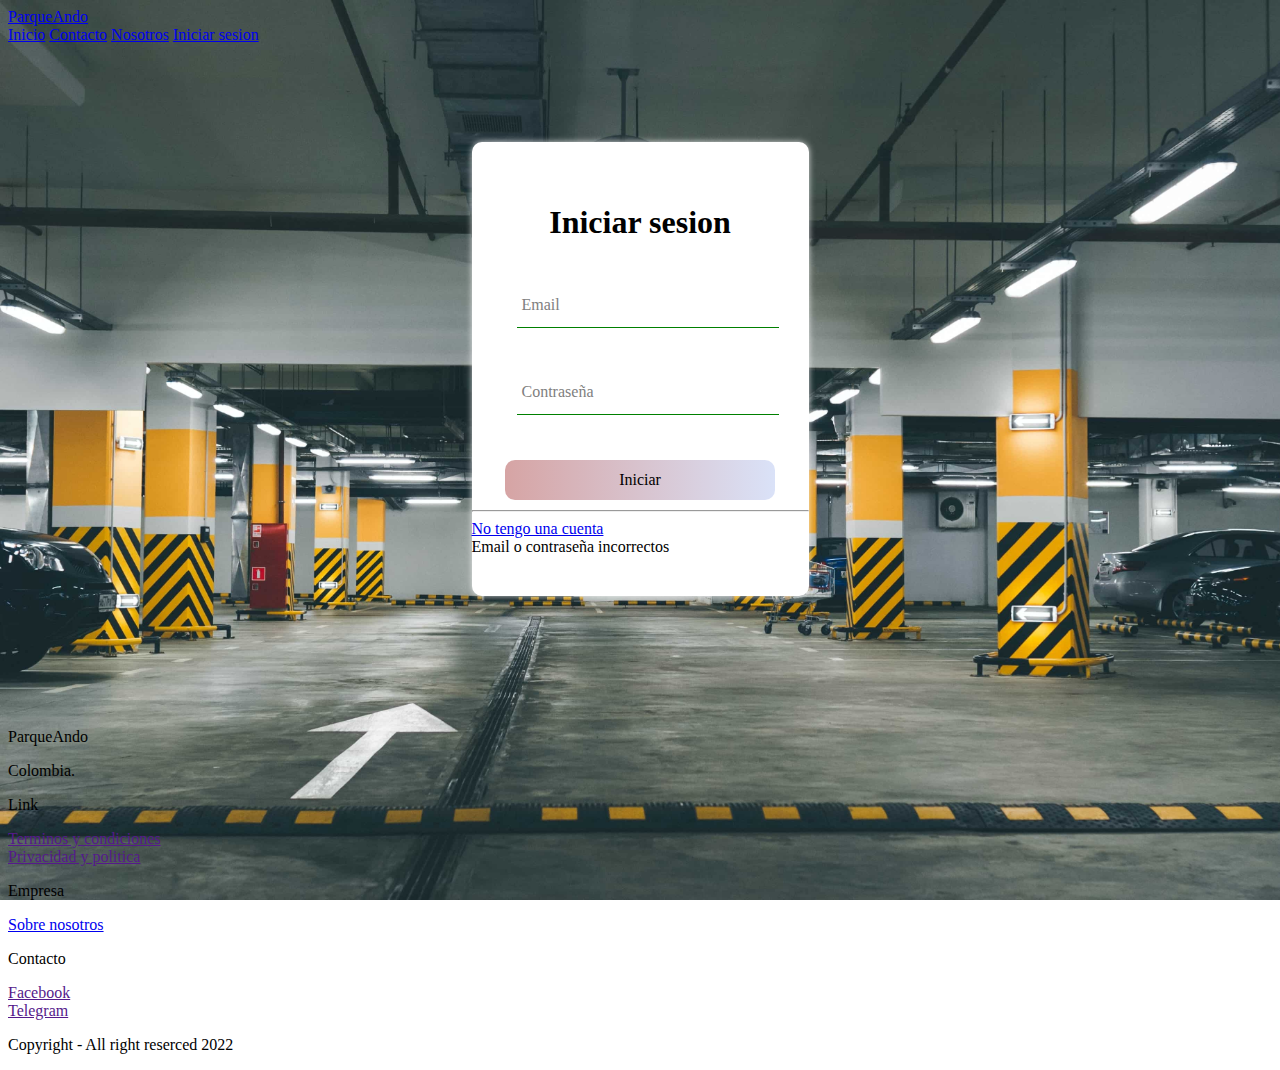
<file: ParqueAndo/src/main/webapp/iniciar_sesion.html>
<!DOCTYPE html>
<html lang="es">
    <head>
        <title>Registro</title>
        <meta charset="UTF-8" />
        <meta http-equiv="X-UA-Compatible" content="IE=edge" />
        <meta name="viewport" content="width=device-width, initial-scale=1.0" />
        <script src="https://code.jquery.com/jquery-3.3.1.js"></script>
        <!-- Agrego el script javascript.js -->       
        <script src="js/index.js"></script>
        <link
            href="https://cdn.jsdelivr.net/npm/bootstrap@5.0.2/dist/css/bootstrap.min.css"
            rel="stylesheet"
            integrity="sha384-EVSTQN3/azprG1Anm3QDgpJLIm9Nao0Yz1ztcQTwFspd3yD65VohhpuuCOmLASjC"
            crossorigin="anonymous"
            />
        <script
            src="https://cdn.jsdelivr.net/npm/@popperjs/core@2.9.2/dist/umd/popper.min.js"
            integrity="sha384-IQsoLXl5PILFhosVNubq5LC7Qb9DXgDA9i+tQ8Zj3iwWAwPtgFTxbJ8NT4GN1R8p"
            crossorigin="anonymous"
        ></script>
        <script
            src="https://cdn.jsdelivr.net/npm/bootstrap@5.0.2/dist/js/bootstrap.min.js"
            integrity="sha384-cVKIPhGWiC2Al4u+LWgxfKTRIcfu0JTxR+EQDz/bgldoEyl4H0zUF0QKbrJ0EcQF"
            crossorigin="anonymous"
        ></script>
        <link rel="icon" href="img/aparcamiento.png" />
        <link rel="stylesheet" href="css/iniciar_sesion.css" />
        
        
    </head>
    <body>
        <!--Encabezado-->
        <div>
            <nav class="navbar navbar-expand-lg bg-dark navbar-dark">
                <div class="container-fluid">
                    <a class="navbar-brand" href="index.html">ParqueAndo</a>
                    <div class="collapse navbar-collapse" id="navbarNavAltMarkup">
                        <div class="navbar-nav ms-auto">
                            <a class="nav-link active" aria-current="page" href="index.html"
                               >Inicio</a
                            >
                            <a class="nav-link active" aria-current="page" href="#"
                               >Contacto</a
                            >
                            <a class="nav-link active" aria-current="page" href="nosotros.html"
                               >Nosotros</a
                            >
                            <a
                                class="nav-link active"
                                aria-current="page"
                                href="iniciar_sesion.html"
                                >Iniciar sesion</a
                            >
                        </div>
                    </div>
                </div>
            </nav>
        </div>
        <div class="container">
            <div class="row">

                <form action="" method="post" id="form">
                    <div class="form">
                        <h1>Iniciar sesion</h1>
                        <div class="grupo">
                            <input type="email" name=" " id="email" required />
                            <span class="barra"></span>
                            <label for="">Email</label>
                        </div>
                        <div class="grupo">
                            <input type="password" name=" " id="contrasena" required />
                            <span class="barra"></span>
                            <label for="">Contraseña</label>
                        </div>
                        <button type="submit" >Iniciar</button>
                        <hr />
                        <a class="nav-link active text-center" aria-current="page" href="registro_persona.html">No tengo una cuenta</a>

                    </div>
                <!--Mensaje de error al ingresar credenciales incorrectas-->
                <div id="login-error" class="alert alert-danger d-none" role="alert">Email o contraseña incorrectos</div>
                </form>
                 
            </div>
            
        </div>

        <br />
        <!-- =======  fin de formulario ======= -->

        <!-- =======  Pie de pagina ======= -->
        <div class="container-fluid">
            <div
                class="row p-5 pb-2 bg-dark text-white"
                style="background-image: url(https://images.unsplash.com/photo-1618022325802-7e5e732d97a1?ixlib=rb-1.2.1&ixid=MnwxMjA3fDB8MHxwaG90by1wYWdlfHx8fGVufDB8fHx8&auto=format&fit=crop&w=448&q=80);";>
                <div class="col-xs12 col-md-6 col-lg-3">
                    <p class="h3">ParqueAndo</p>
                    <p class="text-secondary">Colombia.</p>
                </div>
                <div class="col-xs12 col-md-6 col-lg-3">
                    <p class="h5 mb-3">Link</p>
                    <div class="mb-2">
                        <a class="text-secondary text-decoration-none" href=""
                           >Terminos y condiciones</a
                        >
                    </div>
                    <div class="mb-2">
                        <a class="text-secondary text-decoration-none" href=""
                           >Privacidad y politica</a
                        >
                    </div>
                </div>
                <div class="col-xs12 col-md-6 col-lg-3">
                    <p class="h5">Empresa</p>
                    <div class="mb-2">
                        <a class="text-secondary text-decoration-none" href="nosotros.html"
                           >Sobre nosotros</a
                        >
                    </div>
                </div>
                <div class="col-xs12 col-md-6 col-lg-3">
                    <p class="h5">Contacto</p>
                    <div class="mb-3">
                        <a class="text-secondary text-decoration-none" href="">Facebook</a>
                    </div>
                    <div class="mb-2">
                        <a class="text-secondary text-decoration-none" href="">Telegram</a>
                    </div>
                </div>
                <div class="col-xs-12 pt-4">
                    <p class="text-white text-center">
                        Copyright - All right reserced 2022
                    </p>
                </div>
            </div>
        </div>

        <!--Fin de pie de pagina-->
    </body>
</html>
</file>
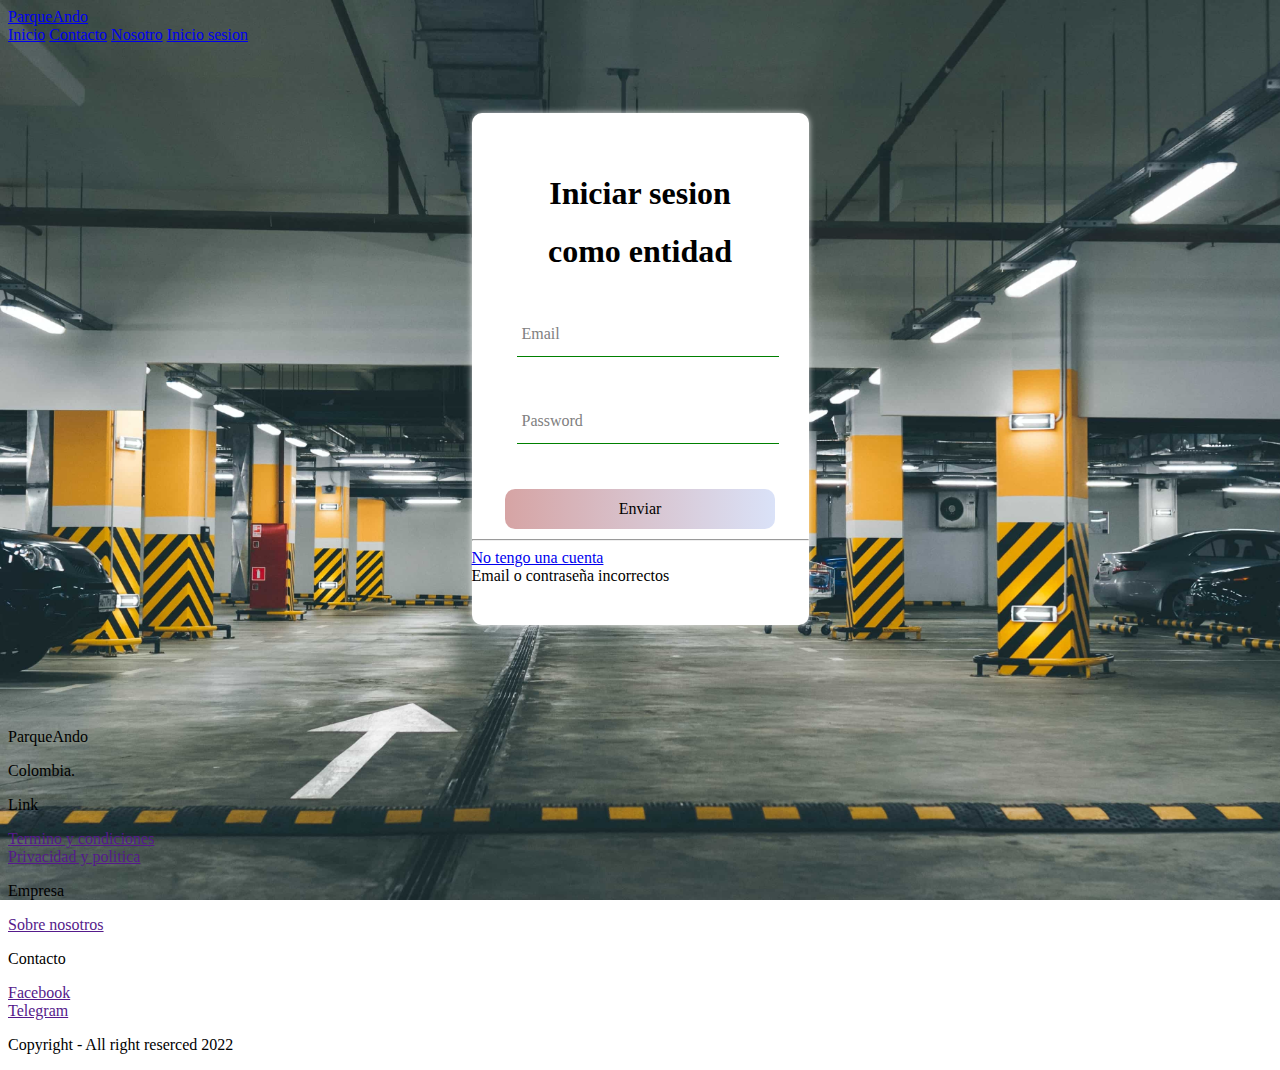
<file: ParqueAndo/src/main/webapp/iniciar_sesion_entidad.html>
<!DOCTYPE html>
<html lang="es">
    <head>
        <title>Registro</title>
        <meta charset="UTF-8" />
        <meta http-equiv="X-UA-Compatible" content="IE=edge" />
        <meta name="viewport" content="width=device-width, initial-scale=1.0" />
        <script src="https://code.jquery.com/jquery-3.3.1.js"></script>
        <!-- Agrego el script javascript.js -->       
        <script src="js/index.js"></script>
        <link
            href="https://cdn.jsdelivr.net/npm/bootstrap@5.0.2/dist/css/bootstrap.min.css"
            rel="stylesheet"
            integrity="sha384-EVSTQN3/azprG1Anm3QDgpJLIm9Nao0Yz1ztcQTwFspd3yD65VohhpuuCOmLASjC"
            crossorigin="anonymous"
            />
        <script
            src="https://cdn.jsdelivr.net/npm/@popperjs/core@2.9.2/dist/umd/popper.min.js"
            integrity="sha384-IQsoLXl5PILFhosVNubq5LC7Qb9DXgDA9i+tQ8Zj3iwWAwPtgFTxbJ8NT4GN1R8p"
            crossorigin="anonymous"
        ></script>
        <script
            src="https://cdn.jsdelivr.net/npm/bootstrap@5.0.2/dist/js/bootstrap.min.js"
            integrity="sha384-cVKIPhGWiC2Al4u+LWgxfKTRIcfu0JTxR+EQDz/bgldoEyl4H0zUF0QKbrJ0EcQF"
            crossorigin="anonymous"
        ></script>

        <link rel="icon" href="img/aparcamiento.png" />
        <link rel="stylesheet" href="css/iniciar_sesion_entidad.css" />
       
    </head>
    <body>
        <!--Encabezado-->
        <div>
            <nav class="navbar navbar-expand-lg bg-dark navbar-dark">
                <div class="container-fluid">
                    <a class="navbar-brand" href="index.html">ParqueAndo</a>
                    <div class="collapse navbar-collapse" id="navbarNavAltMarkup">
                        <div class="navbar-nav ms-auto">
                            <a class="nav-link active" aria-current="page" href="index.html"
                               >Inicio</a
                            >
                            <a class="nav-link active" aria-current="page" href="#"
                               >Contacto</a
                            >
                            <a class="nav-link active" aria-current="page" href="#"
                               >Nosotro</a
                            >
                            <a
                                class="nav-link active"
                                aria-current="page"
                                href="iniciar_sesion_entidad.html"
                                >Inicio sesion</a
                            >
                        </div>
                    </div>
                </div>
            </nav>
        </div>
        <!--Inicio del formulario-->
        <div class="container">
            <div class="row">
                <form action="" method="post" id="form">
                    <div class="form">
                        <h1>Iniciar sesion </h1>
                        <h1>como entidad</h1>
                        <div class="grupo">
                            <input type="email" name=" " id="name" required />
                            <span class="barra"></span>
                            <label for="">Email</label>
                        </div>
                        <div class="grupo">
                            <input type="password" name=" " id="name" required />
                            <span class="barra"></span>
                            <label for="">Password</label>
                        </div>
                        <button type="submit ">Enviar</button>
                        <hr />
                        <a
                            class="nav-link active text-center"
                            aria-current="page"
                            href="registro_entidad.html"
                            >No tengo una cuenta</a
                        >
                    </div>
                    <div id="login-error" class="alert alert-danger d-none" role="alert">Email o contraseña incorrectos</div>
                </form>
            </div>
        </div>
        <br />
        <!-- =======  fin de formulario ======= -->

        <!-- =======  Pie de pagina ======= -->
        <div class="container-fluid">
            <div
                class="row p-5 pb-2 bg-dark text-white"
                style="background-image: url(https://images.unsplash.com/photo-1618022325802-7e5e732d97a1?ixlib=rb-1.2.1&ixid=MnwxMjA3fDB8MHxwaG90by1wYWdlfHx8fGVufDB8fHx8&auto=format&fit=crop&w=448&q=80);">
                <div class="col-xs12 col-md-6 col-lg-3">
                    <p class="h3">ParqueAndo</p>
                    <p class="text-secondary">Colombia.</p>
                </div>
                <div class="col-xs12 col-md-6 col-lg-3">
                    <p class="h5 mb-3">Link</p>
                    <div class="mb-2">
                        <a class="text-secondary text-decoration-none" href=""
                           >Termino y condiciones</a
                        >
                    </div>
                    <div class="mb-2">
                        <a class="text-secondary text-decoration-none" href=""
                           >Privacidad y politica</a
                        >
                    </div>
                </div>
                <div class="col-xs12 col-md-6 col-lg-3">
                    <p class="h5">Empresa</p>
                    <div class="mb-2">
                        <a class="text-secondary text-decoration-none" href=""
                           >Sobre nosotros</a
                        >
                    </div>
                </div>
                <div class="col-xs12 col-md-6 col-lg-3">
                    <p class="h5">Contacto</p>
                    <div class="mb-3">
                        <a class="text-secondary text-decoration-none" href="">Facebook</a>
                    </div>
                    <div class="mb-2">
                        <a class="text-secondary text-decoration-none" href="">Telegram</a>
                    </div>
                </div>
                <div class="col-xs-12 pt-4">
                    <p class="text-white text-center">
                        Copyright - All right reserced 2022
                    </p>
                </div>
            </div>
        </div>

        <!--Fin de pie de pagina-->
    </body>
</html>
</file>
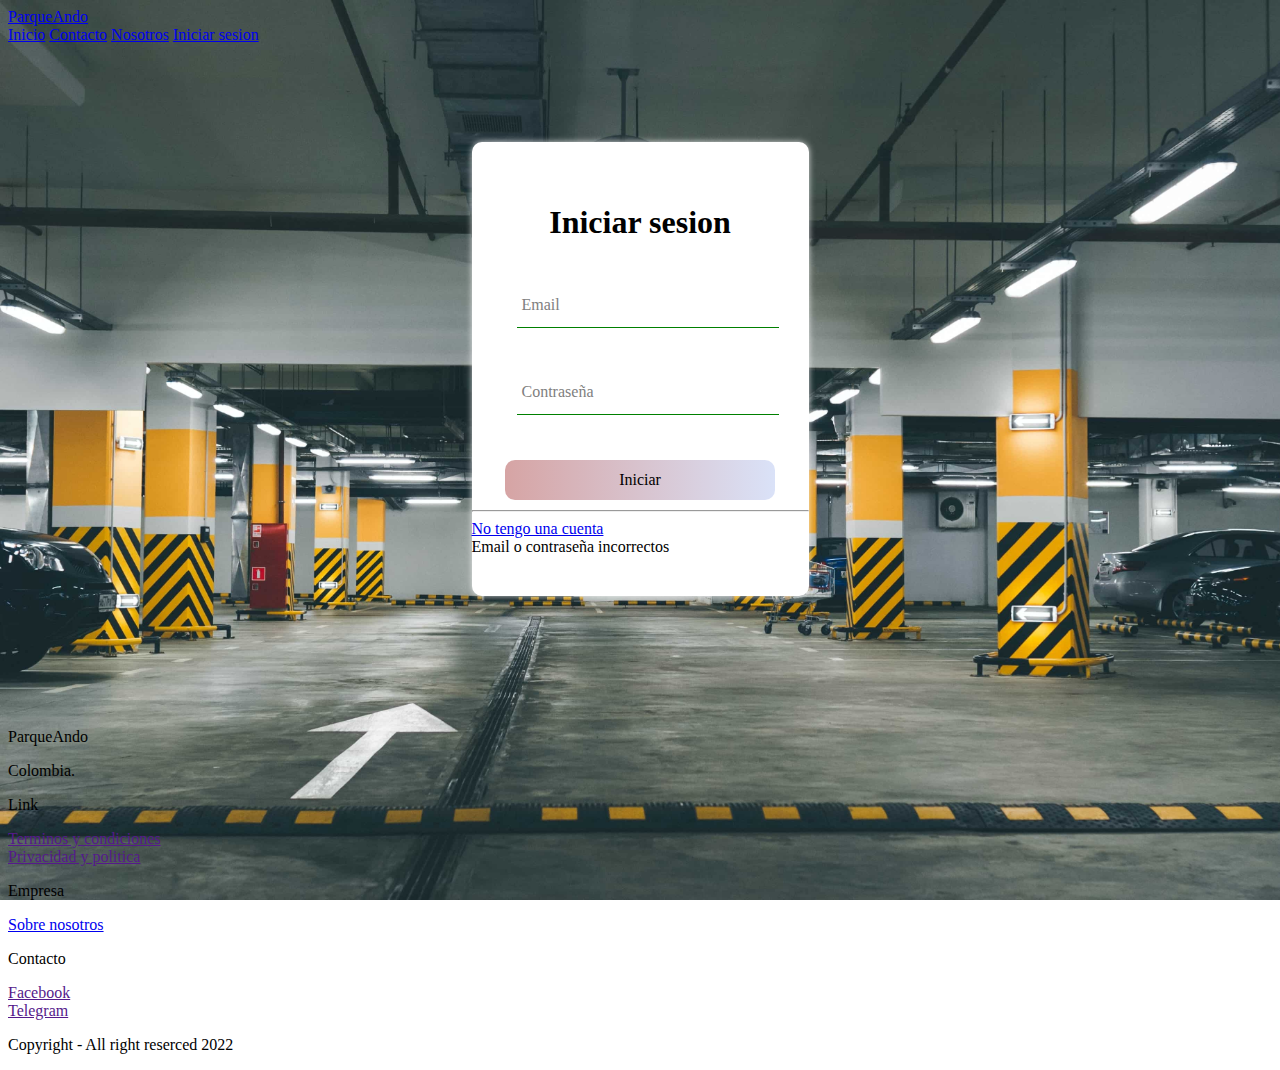
<file: ParqueAndo/src/main/webapp/iniciar_sesion_parq.html>
<!DOCTYPE html>
<html lang="es">
    <head>
        <title>Registro</title>
        <meta charset="UTF-8" />
        <meta http-equiv="X-UA-Compatible" content="IE=edge" />
        <meta name="viewport" content="width=device-width, initial-scale=1.0" />
        <script src="https://code.jquery.com/jquery-3.3.1.js"></script>
        <!-- Agrego el script javascript.js -->       
        <script src="js/index.js"></script>
        <link
            href="https://cdn.jsdelivr.net/npm/bootstrap@5.0.2/dist/css/bootstrap.min.css"
            rel="stylesheet"
            integrity="sha384-EVSTQN3/azprG1Anm3QDgpJLIm9Nao0Yz1ztcQTwFspd3yD65VohhpuuCOmLASjC"
            crossorigin="anonymous"
            />
        <script
            src="https://cdn.jsdelivr.net/npm/@popperjs/core@2.9.2/dist/umd/popper.min.js"
            integrity="sha384-IQsoLXl5PILFhosVNubq5LC7Qb9DXgDA9i+tQ8Zj3iwWAwPtgFTxbJ8NT4GN1R8p"
            crossorigin="anonymous"
        ></script>
        <script
            src="https://cdn.jsdelivr.net/npm/bootstrap@5.0.2/dist/js/bootstrap.min.js"
            integrity="sha384-cVKIPhGWiC2Al4u+LWgxfKTRIcfu0JTxR+EQDz/bgldoEyl4H0zUF0QKbrJ0EcQF"
            crossorigin="anonymous"
        ></script>
        <link rel="icon" href="img/aparcamiento.png" />
        <link rel="stylesheet" href="css/iniciar_sesion.css" />
        
        
    </head>
    <body>
        <!--Encabezado-->
        <div>
            <nav class="navbar navbar-expand-lg bg-dark navbar-dark">
                <div class="container-fluid">
                    <a class="navbar-brand" href="index.html">ParqueAndo</a>
                    <div class="collapse navbar-collapse" id="navbarNavAltMarkup">
                        <div class="navbar-nav ms-auto">
                            <a class="nav-link active" aria-current="page" href="index.html"
                               >Inicio</a
                            >
                            <a class="nav-link active" aria-current="page" href="#"
                               >Contacto</a
                            >
                            <a class="nav-link active" aria-current="page" href="nosotros.html"
                               >Nosotros</a
                            >
                            <a
                                class="nav-link active"
                                aria-current="page"
                                href="iniciar_sesion.html"
                                >Iniciar sesion</a
                            >
                        </div>
                    </div>
                </div>
            </nav>
        </div>
        <div class="container">
            <div class="row">

                <form action="" method="post" id="form-parq">
                    <div class="form">
                        <h1>Iniciar sesion</h1>
                        <div class="grupo">
                            <input type="email" name=" " id="email" required />
                            <span class="barra"></span>
                            <label for="">Email</label>
                        </div>
                        <div class="grupo">
                            <input type="password" name=" " id="contrasena" required />
                            <span class="barra"></span>
                            <label for="">Contraseña</label>
                        </div>
                        <button type="submit" >Iniciar</button>
                        <hr />
                        <a class="nav-link active text-center" aria-current="page" href="index.html">No tengo una cuenta</a>

                    </div>
                <!--Mensaje de error al ingresar credenciales incorrectas-->
                <div id="login-error" class="alert alert-danger d-none" role="alert">Email o contraseña incorrectos</div>
                </form>
                 
            </div>
            
        </div>

        <br />
        <!-- =======  fin de formulario ======= -->

        <!-- =======  Pie de pagina ======= -->
        <div class="container-fluid">
            <div
                class="row p-5 pb-2 bg-dark text-white"
                style="background-image: url(https://images.unsplash.com/photo-1618022325802-7e5e732d97a1?ixlib=rb-1.2.1&ixid=MnwxMjA3fDB8MHxwaG90by1wYWdlfHx8fGVufDB8fHx8&auto=format&fit=crop&w=448&q=80);";>
                <div class="col-xs12 col-md-6 col-lg-3">
                    <p class="h3">ParqueAndo</p>
                    <p class="text-secondary">Colombia.</p>
                </div>
                <div class="col-xs12 col-md-6 col-lg-3">
                    <p class="h5 mb-3">Link</p>
                    <div class="mb-2">
                        <a class="text-secondary text-decoration-none" href=""
                           >Terminos y condiciones</a
                        >
                    </div>
                    <div class="mb-2">
                        <a class="text-secondary text-decoration-none" href=""
                           >Privacidad y politica</a
                        >
                    </div>
                </div>
                <div class="col-xs12 col-md-6 col-lg-3">
                    <p class="h5">Empresa</p>
                    <div class="mb-2">
                        <a class="text-secondary text-decoration-none" href="nosotros.html"
                           >Sobre nosotros</a
                        >
                    </div>
                </div>
                <div class="col-xs12 col-md-6 col-lg-3">
                    <p class="h5">Contacto</p>
                    <div class="mb-3">
                        <a class="text-secondary text-decoration-none" href="">Facebook</a>
                    </div>
                    <div class="mb-2">
                        <a class="text-secondary text-decoration-none" href="">Telegram</a>
                    </div>
                </div>
                <div class="col-xs-12 pt-4">
                    <p class="text-white text-center">
                        Copyright - All right reserced 2022
                    </p>
                </div>
            </div>
        </div>

        <!--Fin de pie de pagina-->
    </body>
</html>
</file>
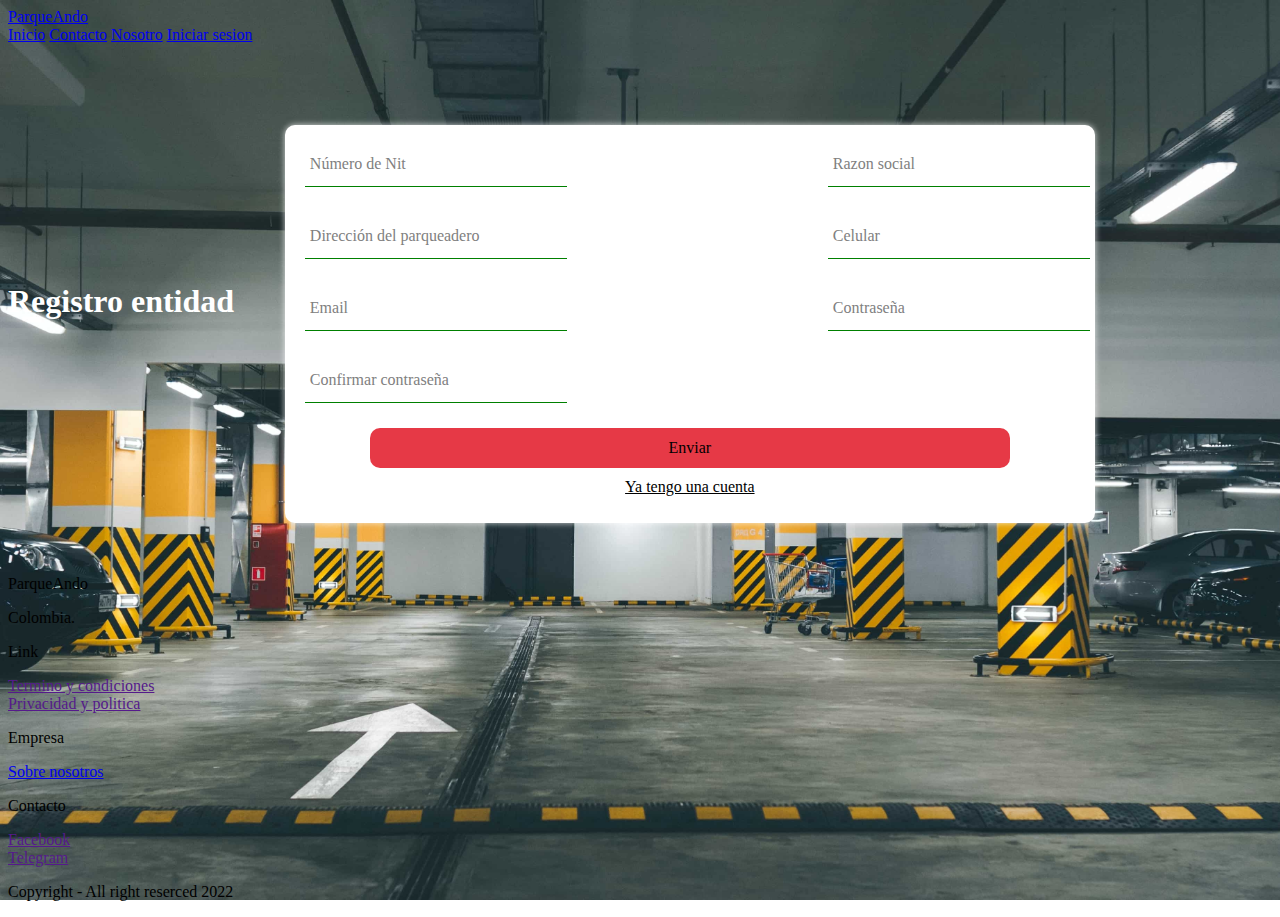
<file: ParqueAndo/src/main/webapp/registro_entidad.html>
<!DOCTYPE html>
<html lang="es">
  <head>
    <title>Registro</title>
    <meta charset="UTF-8" />
    <meta http-equiv="X-UA-Compatible" content="IE=edge" />
    <meta name="viewport" content="width=device-width, initial-scale=1.0" />
    <script src="https://ajax.googleapis.com/ajax/libs/jquery/3.5.1/jquery.min.js"></script>
    <script src="js/index.js"></script>
    <link
      href="https://cdn.jsdelivr.net/npm/bootstrap@5.0.2/dist/css/bootstrap.min.css"
      rel="stylesheet"
      integrity="sha384-EVSTQN3/azprG1Anm3QDgpJLIm9Nao0Yz1ztcQTwFspd3yD65VohhpuuCOmLASjC"
      crossorigin="anonymous"
    />
    <script
      src="https://cdn.jsdelivr.net/npm/@popperjs/core@2.9.2/dist/umd/popper.min.js"
      integrity="sha384-IQsoLXl5PILFhosVNubq5LC7Qb9DXgDA9i+tQ8Zj3iwWAwPtgFTxbJ8NT4GN1R8p"
      crossorigin="anonymous"
    ></script>
    <script
      src="https://cdn.jsdelivr.net/npm/bootstrap@5.0.2/dist/js/bootstrap.min.js"
      integrity="sha384-cVKIPhGWiC2Al4u+LWgxfKTRIcfu0JTxR+EQDz/bgldoEyl4H0zUF0QKbrJ0EcQF"
      crossorigin="anonymous"
    ></script>

    <link rel="icon" href="img/aparcamiento.png" />
    <link rel="stylesheet" href="css/registro_entidad.css" />
  </head>
  <body>
    <!--Encabezado-->
    <div>
      <nav class="navbar navbar-expand-lg bg-dark navbar-dark">
        <div class="container-fluid">
            <a class="navbar-brand" href="index.html">ParqueAndo</a>
          <div class="collapse navbar-collapse" id="navbarNavAltMarkup">
            <div class="navbar-nav ms-auto">
                <a class="nav-link active" aria-current="page" href="index.html"
                >Inicio</a
              >
              <a class="nav-link active" aria-current="page" href="#"
                >Contacto</a
              >
              <a class="nav-link active" aria-current="page" href="nosotros.html"
                >Nosotro</a
              >
              <a
                class="nav-link active"
                aria-current="page"
                href="iniciar_sesion_entidad.html"
                >Iniciar sesion</a
              >
            </div>
          </div>
        </div>
      </nav>
    </div>
    <br />
    <br />
    <!--Fin del encabezado-->

    <!--Formulario-->
    <div class="container">
        <h1>Registro entidad</h1>
        <form action="" method="post" id="form-register-parq">
            <div class="campo">
              <input type="number" name=" " id="id_NIT" required />
              <span class="barra"></span>
              <label for="">Número de Nit</label>
            </div>
            <div class="campo">
              <input type="text" name=" " id="razon_social" required />
              <span class="barra"></span>
              <label for="">Razon social</label>
            </div>
            <div class="campo">
              <input type="text" name=" " id="direccion" required />
              <span class="barra"></span>
              <label for="">Dirección del parqueadero</label>
            </div>
            <div class="campo">
              <input type="number" name=" " id="cel" required />
              <span class="barra"></span>
              <label for="">Celular</label>
            </div>
            <div class="campo">
                <input type="email" name=" " id="email" required />
                <span class="barra"></span>
                <label for="">Email</label>
              </div>
            <div class="campo">
              <input type="password" name=" " id="contrasena" required />
              <span class="barra"></span>
              <label for="">Contraseña</label>
            </div>
            <div class="campo">
              <input type="password" name=" " id="input-contrasena-repeat" required />
              <span class="barra"></span>
              <label for="">Confirmar contraseña</label>
            </div>
           
            <button type="submit ">Enviar</button>
            <a href="iniciar_sesion_entidad.html">Ya tengo una cuenta</a>
            <div id="register-error" class="alert alert-danger d-none" role="alert"></div>
        </form>
    </div>
    <br />
    <br />
    <!-- =======  fin de fromulario ======= -->

    <!-- =======  Pie de pagina ======= -->
    <div class="container-fluid">
      <div
        class="row p-5 pb-2 bg-dark text-white"
        style="
          background-image: url(https://images.unsplash.com/photo-1618022325802-7e5e732d97a1?ixlib=rb-1.2.1&ixid=MnwxMjA3fDB8MHxwaG90by1wYWdlfHx8fGVufDB8fHx8&auto=format&fit=crop&w=448&q=80);
        "
        ;
      >
        <div class="col-xs12 col-md-6 col-lg-3">
          <p class="h3">ParqueAndo</p>
          <p class="text-secondary">Colombia.</p>
        </div>
        <div class="col-xs12 col-md-6 col-lg-3">
          <p class="h5 mb-3">Link</p>
          <div class="mb-2">
            <a class="text-secondary text-decoration-none" href=""
              >Termino y condiciones</a
            >
          </div>
          <div class="mb-2">
            <a class="text-secondary text-decoration-none" href=""
              >Privacidad y politica</a
            >
          </div>
        </div>
        <div class="col-xs12 col-md-6 col-lg-3">
          <p class="h5">Empresa</p>
          <div class="mb-2">
              <a class="text-secondary text-decoration-none" href="nosotros.html"
              >Sobre nosotros</a
            >
          </div>
        </div>
        <div class="col-xs12 col-md-6 col-lg-3">
          <p class="h5">Contacto</p>
          <div class="mb-3">
            <a class="text-secondary text-decoration-none" href="">Facebook</a>
          </div>
          <div class="mb-2">
            <a class="text-secondary text-decoration-none" href="">Telegram</a>
          </div>
        </div>
        <div class="col-xs-12 pt-4">
          <p class="text-white text-center">
            Copyright - All right reserced 2022
          </p>
        </div>
      </div>
    </div>
  </body>
</html>
</file>
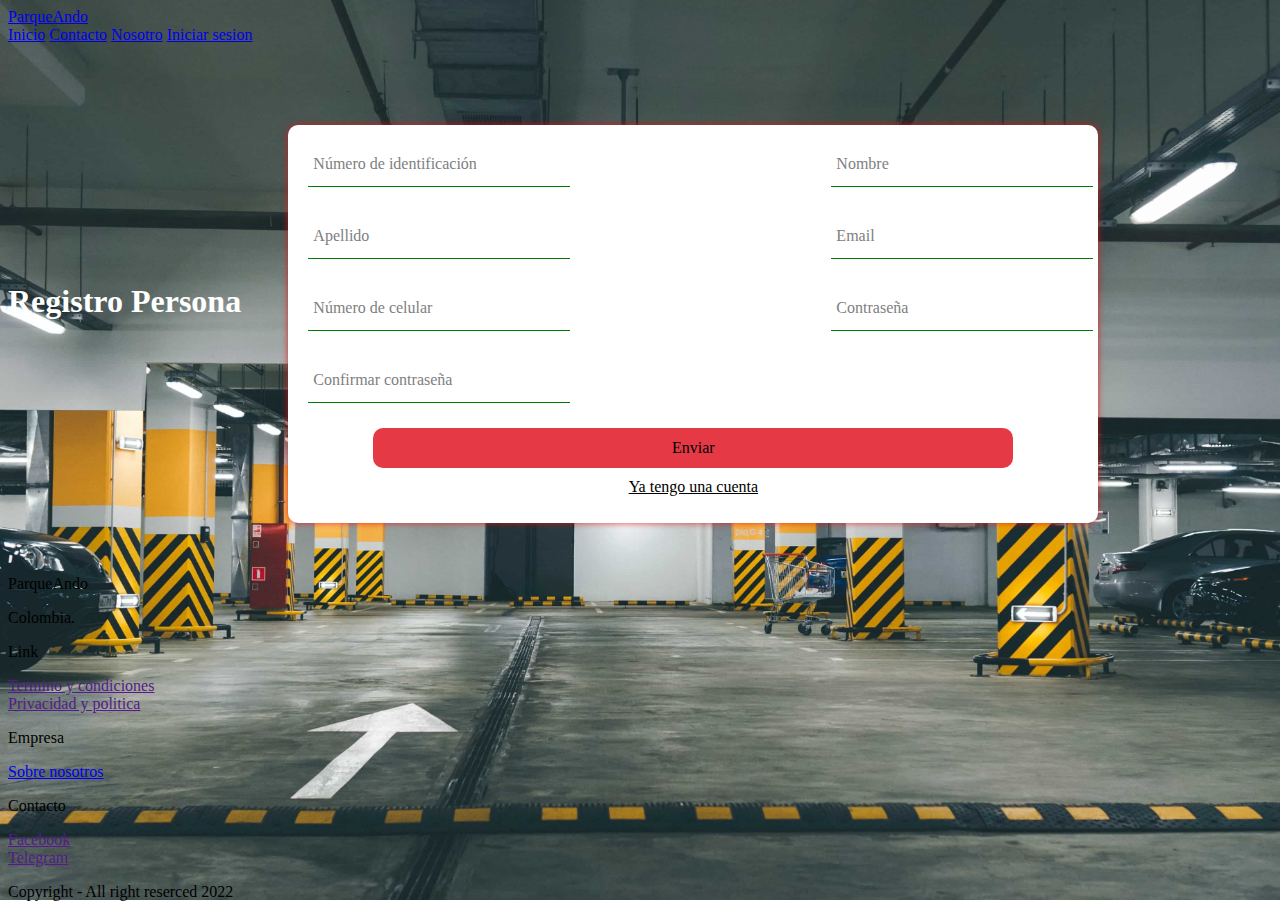
<file: ParqueAndo/src/main/webapp/registro_persona.html>
<!DOCTYPE html>
<html lang="es">
  <head>
    <title>Registro</title>
    <meta charset="UTF-8" />
    <meta http-equiv="X-UA-Compatible" content="IE=edge" />
    <meta name="viewport" content="width=device-width, initial-scale=1.0" />
    <script src="https://ajax.googleapis.com/ajax/libs/jquery/3.5.1/jquery.min.js"></script>
    <script src="js/index.js"></script>
    <link
      href="https://cdn.jsdelivr.net/npm/bootstrap@5.0.2/dist/css/bootstrap.min.css"
      rel="stylesheet"
      integrity="sha384-EVSTQN3/azprG1Anm3QDgpJLIm9Nao0Yz1ztcQTwFspd3yD65VohhpuuCOmLASjC"
      crossorigin="anonymous"
    />
    <script
      src="https://cdn.jsdelivr.net/npm/@popperjs/core@2.9.2/dist/umd/popper.min.js"
      integrity="sha384-IQsoLXl5PILFhosVNubq5LC7Qb9DXgDA9i+tQ8Zj3iwWAwPtgFTxbJ8NT4GN1R8p"
      crossorigin="anonymous"
    ></script>
    <script
      src="https://cdn.jsdelivr.net/npm/bootstrap@5.0.2/dist/js/bootstrap.min.js"
      integrity="sha384-cVKIPhGWiC2Al4u+LWgxfKTRIcfu0JTxR+EQDz/bgldoEyl4H0zUF0QKbrJ0EcQF"
      crossorigin="anonymous"
    ></script>

    <link rel="icon" href="img/aparcamiento.png" />
    <link rel="stylesheet" href="css/registro_persona.css" />
  </head>
  <!-------Fin del head-------->

  <!-------Comienzo del body-------->
  <body>
    <!--Encabezado-->
    <div>
      <nav class="navbar navbar-expand-lg bg-dark navbar-dark">
        <div class="container-fluid">
            <a class="navbar-brand" href="index.html">ParqueAndo</a>
          <div class="collapse navbar-collapse" id="navbarNavAltMarkup">
            <div class="navbar-nav ms-auto">
                <a class="nav-link active" aria-current="page" href="index.html"
                >Inicio</a
              >
              <a class="nav-link active" aria-current="page" href="#"
                >Contacto</a
              >
              <a class="nav-link active" aria-current="page" href="nosotros.html"
                >Nosotro</a
              >
              <a
                class="nav-link active"
                aria-current="page"
                href="iniciar_sesion.html"
                >Iniciar sesion</a
              >
            </div>
          </div>
        </div>
      </nav>
    </div>
    <br />
    <br />
    <!--Fin del encabezado-->

    <!--Formulario-->
    <div class="container">
      <h1>Registro Persona</h1>
      <form action="" method="post" id="form-register">
          <div class="campo">
            <input type="number" name=" " id="id" required />
            <span class="barra"></span>
            <label for="">Número de identificación</label>
          </div>
          <div class="campo">
            <input type="text" name=" " id="nombre" required />
            <span class="barra"></span>
            <label for="">Nombre</label>
          </div>
          <div class="campo">
            <input type="text" name=" " id="apellido" required />
            <span class="barra"></span>
            <label for="">Apellido</label>
          </div>
          <div class="campo">
            <input type="email" name=" " id="email" required />
            <span class="barra"></span>
            <label for="">Email</label>
          </div>
           <div class="campo">
            <input type="number" name=" " id="cel_usr" required />
            <span class="barra"></span>
            <label for="">Número de celular</label>
          </div>
          <div class="campo">
            <input type="password" name=" " id="contrasena" required />
            <span class="barra"></span>
            <label for="">Contraseña</label>
          </div>
          <div class="campo">
            <input type="password" name=" " id="input-contrasena-repeat" required />
            <span class="barra"></span>
            <label for="">Confirmar contraseña</label>
          </div>
         
          <button type="submit ">Enviar</button>
          <a href="iniciar_sesion.html">Ya tengo una cuenta</a>
        <div id="register-error" class="alert alert-danger d-none" role="alert"></div>
      </form>
 
    </div>
    <br />
    <br />
    <!-- =======  fin de fromulario ======= -->

    <!-- =======  Pie de pagina ======= -->
    <div class="container-fluid">
      <div
        class="row p-5 pb-2 bg-dark text-white"
        style="
          background-image: url(https://images.unsplash.com/photo-1618022325802-7e5e732d97a1?ixlib=rb-1.2.1&ixid=MnwxMjA3fDB8MHxwaG90by1wYWdlfHx8fGVufDB8fHx8&auto=format&fit=crop&w=448&q=80);
        "
        ;
      >
        <div class="col-xs12 col-md-6 col-lg-3">
          <p class="h3">ParqueAndo</p>
          <p class="text-secondary">Colombia.</p>
        </div>
        <div class="col-xs12 col-md-6 col-lg-3">
          <p class="h5 mb-3">Link</p>
          <div class="mb-2">
            <a class="text-secondary text-decoration-none" href=""
              >Termino y condiciones</a
            >
          </div>
          <div class="mb-2">
            <a class="text-secondary text-decoration-none" href=""
              >Privacidad y politica</a
            >
          </div>
        </div>
        <div class="col-xs12 col-md-6 col-lg-3">
          <p class="h5">Empresa</p>
          <div class="mb-2">
              <a class="text-secondary text-decoration-none" href="nosotros.html"
              >Sobre nosotros</a
            >
          </div>
        </div>
        <div class="col-xs12 col-md-6 col-lg-3">
          <p class="h5">Contacto</p>
          <div class="mb-3">
            <a class="text-secondary text-decoration-none" href="">Facebook</a>
          </div>
          <div class="mb-2">
            <a class="text-secondary text-decoration-none" href="">Telegram</a>
          </div>
        </div>
        <div class="col-xs-12 pt-4">
          <p class="text-white text-center">
            Copyright - All right reserced 2022
          </p>
        </div>
      </div>
    </div>
  </body>
  <!-------Fin del body-------->
  <!-------Fin del body-------->
</html
</file>
<file: ParqueAndo/src/main/webapp/css/iniciar_sesion.css>
body{
    background-image: url(../img/foto_de_fondo.jpg);
    background-repeat: no-repeat;
    background-size: cover;
    background-attachment: fixed;
}

button{
    border-radius: 10px;
}
    

.container{
    font-family: 'ROBOTO';
  
    width: 100%;
    height: 650px;
    display: flex;
    justify-content: center;
    align-items: center;
    
}

.navbar-nav a:hover {
    background-color: #04AA6D;;
}

h1 {
    text-align: center;
    font-weight: 700;
}
form {
    background: white;
    padding: 40px 0;
    box-shadow: 0 0 6px 0 rgba(255,255,255, 0.8);
    border-radius: 10px;
}
.form {
    width: 100%;
    margin: auto;
}
form .grupo {
    position: relative;
    margin: 45px;
}
input {
    background: none;
    color: gray;
    font-size: 18px;
    padding: 10px 10px 10px 5px;
    display: block;
    width: 100%;
    border: none;
    border-bottom: 1px solid green;
   
    

}
input:focus {
    outline: none;
    color: rgb(94,93,03);
    
}
label {
    color: gray;
    font-size: 16px;
    position: absolute;
    bottom: 0;
    left: 5px;
    top: 10px;
    transition: 0.5s ease-in-out all;
    pointer-events: none;


}
input:focus~label,
input:valid~label {
    top: -14px;
    font-size: 12px;
    color: blue;

}
.barra {
    position: relative;
    display: block;
    width: 100%;
}

.barra::before {
    content: "";
    height: 2px;
    width: 0%;
    bottom: 0;
    position: absolute;
    background: linear-gradient(to right, #D6A4A4, #DAE2F8);
    transition: 0.3s ease with;
    left: 0;
}
input:focus~.barra::before {
    width: 100%;
    
}

button {
    border: none;
    display: block;
    width: 80%;
    margin: 10px auto;
    height: 40px;
    color: black;
    font-size: 16px;
    cursor: pointer;
    font-family: 'roboto';
    background: #DAE2F8;  /* fallback for old browsers */
    background: -webkit-linear-gradient(to right, #D6A4A4, #DAE2F8);  /* Chrome 10-25, Safari 5.1-6 */
    background: linear-gradient(to right, #D6A4A4, #DAE2F8); /* W3C, IE 10+/ Edge, Firefox 16+, Chrome 26+, Opera 12+, Safari 7+ */
}
</file>
<file: ParqueAndo/src/main/webapp/css/iniciar_sesion_entidad.css>
body{
    background-image: url(../img/foto_de_fondo.jpg);
    background-repeat: no-repeat;
    background-size: cover;
    background-attachment: fixed;
}
button{
    border-radius: 10px;
}
    

.container{
    font-family: 'ROBOTO';
  
    width: 100%;
    height: 650px;
    display: flex;
    justify-content: center;
    align-items: center;
    
}

.navbar-nav a:hover {
    background-color: #04AA6D;;
}

h1 {
    text-align: center;
    font-weight: 700;
}
form {
    background: white;
    padding: 40px 0;
    box-shadow: 0 0 6px 0 rgba(255,255,255, 0.8);
    border-radius: 10px;
}
.form {
    width: 100%;
    margin: auto;
}
form .grupo {
    position: relative;
    margin: 45px;
}
input {
    background: none;
    color: gray;
    font-size: 18px;
    padding: 10px 10px 10px 5px;
    display: block;
    width: 100%;
    border: none;
    border-bottom: 1px solid green;
   
    

}
input:focus {
    outline: none;
    color: rgba(94,93,03);
    
}
label {
    color: gray;
    font-size: 16px;
    position: absolute;
    bottom: 0;
    left: 5px;
    top: 10px;
    transition: 0.5s ease-in-out all;
    pointer-events: none;


}
input:focus~label,
input:valid~label {
    top: -14px;
    font-size: 12px;
    color: blue;

}
.barra {
    position: relative;
    display: block;
    width: 100%;
}

.barra::before {
    content: "";
    height: 2px;
    width: 0%;
    bottom: 0;
    position: absolute;
    background: linear-gradient(to right, #D6A4A4, #DAE2F8);
    transition: 0.3s ease with;
    left: 0;
}
input:focus~.barra::before {
    width: 100%;
    
}

button {
    border: none;
    display: block;
    width: 80%;
    margin: 10px auto;
    height: 40px;
    color: black;
    font-size: 16px;
    cursor: pointer;
    font-family: 'roboto';
    background: #DAE2F8;  /* fallback for old browsers */
    background: -webkit-linear-gradient(to right, #D6A4A4, #DAE2F8);  /* Chrome 10-25, Safari 5.1-6 */
    background: linear-gradient(to right, #D6A4A4, #DAE2F8); /* W3C, IE 10+/ Edge, Firefox 16+, Chrome 26+, Opera 12+, Safari 7+ */
}
</file>
<file: ParqueAndo/src/main/webapp/css/registro_entidad.css>
body{
    background-image:  url(../img/foto_de_fondo.jpg);
    background-repeat: no-repeat;
    background-size: cover;
    background-attachment: fixed;
}

button{
    border-radius: 10px;
}

.navbar-nav a:hover {
    background-color: #04AA6D;;
}

    

.container{
    font-family: 'ROBOTO';
    width: 90%;
    height: 30%;
    display: flex;
    justify-content: center;
    align-items: center;
    
}
.container h1 {
  
    text-align: center;
    color: white;

}
.container h1:hover {
  
    text-align: center;
    color: white;
    box-shadow: 0 5px 15px blue;
    transform: translateY(-3px);

}



/*--------formulario---------*/

form {
    padding: 5px;
    background: white;
    box-shadow: 0 0 6px 0 rgba(255,255,255, 0.8);
    border-radius: 10px;
    display: flex;
    flex-wrap: wrap;
    justify-content: space-between;
    width: 80%;
    max-width: 800px;
    margin-top: 2.8rem;
    margin-right: auto;
    margin-left: auto;
 
}
form:hover {
    box-shadow: 0 5px 15px blue;
    transform: translateY(-14px);
}

form .campo {
    position: relative;
    margin: 15px;
 
  }


input {
    background: none;
    color: gray;
    font-size: 18px;
    padding: 10px 10px 10px 5px;
    display: block;
    width: 100%;
    border: none;
    border-bottom: 1px solid green;
   
    

}
input:focus {
    outline: none;
    color: rgba(94,93,03);
    
}
label {
    color: gray;
    font-size: 16px;
    position: absolute;
    bottom: 0;
    left: 5px;
    top: 10px;
    transition: 0.5s ease-in-out all;
    pointer-events: none;


}
input:focus~label,
input:valid~label {
    top: -14px;
    font-size: 12px;
    color: blue;

}
.barra {
    position: relative;
    display: block;
    width: 100%;
}

.barra::before {
    content: "";
    height: 2px;
    width: 0%;
    bottom: 0;
    position: absolute;
    background: linear-gradient(to right, #D6A4A4, #DAE2F8);
    transition: 0.3s ease with;
    left: 0;
}
input:focus~.barra::before {
    width: 100%;
    
}

button {
    border: none;
    display: block;
    width: 80%;
    margin: 10px auto;
    height: 40px;
    color: black;
    font-size: 16px;
    cursor: pointer;
    font-family: 'roboto';
    background: #e63946;  /* fallback for old browsers */
}
button:hover {
    box-shadow: 0 5px 15px blue;
    transform: translateY(-3px);
}

 form a{
    border: none;
    display: block;
    width: 80%;
    margin: 0px auto;
    height: 40px;
    color: black;
    font-size: 16px;
    cursor: pointer;
    text-align: center;

 }
</file>
<file: ParqueAndo/src/main/webapp/css/registro_persona.css>
body{
    background-image:  url(../img/foto_de_fondo.jpg);
    background-repeat: no-repeat;
    background-size: cover;
    background-attachment: fixed;
}
button{
    border-radius: 10px;
}

.navbar-nav a:hover {
    background-color: #04AA6D;;
}

    
/*--------Contenedor---------*/
.container{
    font-family: 'ROBOTO';
    width: 90%;
    height: 30%;
    display: flex;
    justify-content: center;
    align-items: center;
    
    
}
/*main {
    padding: 1rem ;
    border-radius: 5%;
    background-image:  url(Recursos/foto_de_fondo.jpg);
    background-repeat: no-repeat;
    background-size: cover;
    background-attachment: fixed;
    color: #ffff;
  
  }*/
  


 .container h1 {
  
    text-align: center;
    color: white;

}
.container h1:hover {
  
    text-align: center;
    color: white;
    box-shadow: 0 5px 15px blue;
    transform: translateY(-3px);

}


/*--------formulario---------*/
form {
    padding: 5px;
    background: white;
    box-shadow: 0 0 6px 0 rgba(236, 16, 16, 0.8);
    border-radius: 10px;
    display: flex;
    flex-wrap: wrap;
    justify-content: space-between;
    width: 80%;
    max-width: 800px;
    margin-top: 2.8rem;
    margin-right: auto;
    margin-left: auto;
 
}
form:hover {
    box-shadow: 0 5px 15px blue;
    transform: translateY(-14px);
}

form .campo {
    position: relative;
    margin: 15px;
 
  }


input {
    background: none;
    color: gray;
    font-size: 18px;
    padding: 10px 10px 10px 5px;
    display: block;
    width: 100%;
    border: none;
    border-bottom: 1px solid green;
   
    

}
input:focus {
    outline: none;
    color: rgba(94,93,03);
    
}
label {
    color: gray;
    font-size: 16px;
    position: absolute;
    bottom: 0;
    left: 5px;
    top: 10px;
    transition: 0.5s ease-in-out all;
    pointer-events: none;


}
input:focus~label,
input:valid~label {
    top: -14px;
    font-size: 12px;
    color: blue;

}
.barra {
    position: relative;
    display: block;
    width: 100%;
}

.barra::before {
    content: "";
    height: 2px;
    width: 0%;
    bottom: 0;
    position: absolute;
    background: linear-gradient(to right, #D6A4A4, #DAE2F8);
    transition: 0.3s ease with;
    left: 0;
}
input:focus~.barra::before {
    width: 100%;
    
}

button {
    border: none;
    display: block;
    width: 80%;
    margin: 10px auto;
    height: 40px;
    color: black;
    font-size: 16px;
    cursor: pointer;
    font-family: 'roboto';
    background: #e63946;  /* fallback for old browsers */
}
button:hover {
    box-shadow: 0 5px 15px blue;
    transform: translateY(-3px);
}

 form a{
    border: none;
    display: block;
    width: 80%;
    margin: 0px auto;
    height: 40px;
    color: black;
    font-size: 16px;
    cursor: pointer;
    text-align: center;

 }
</file>
